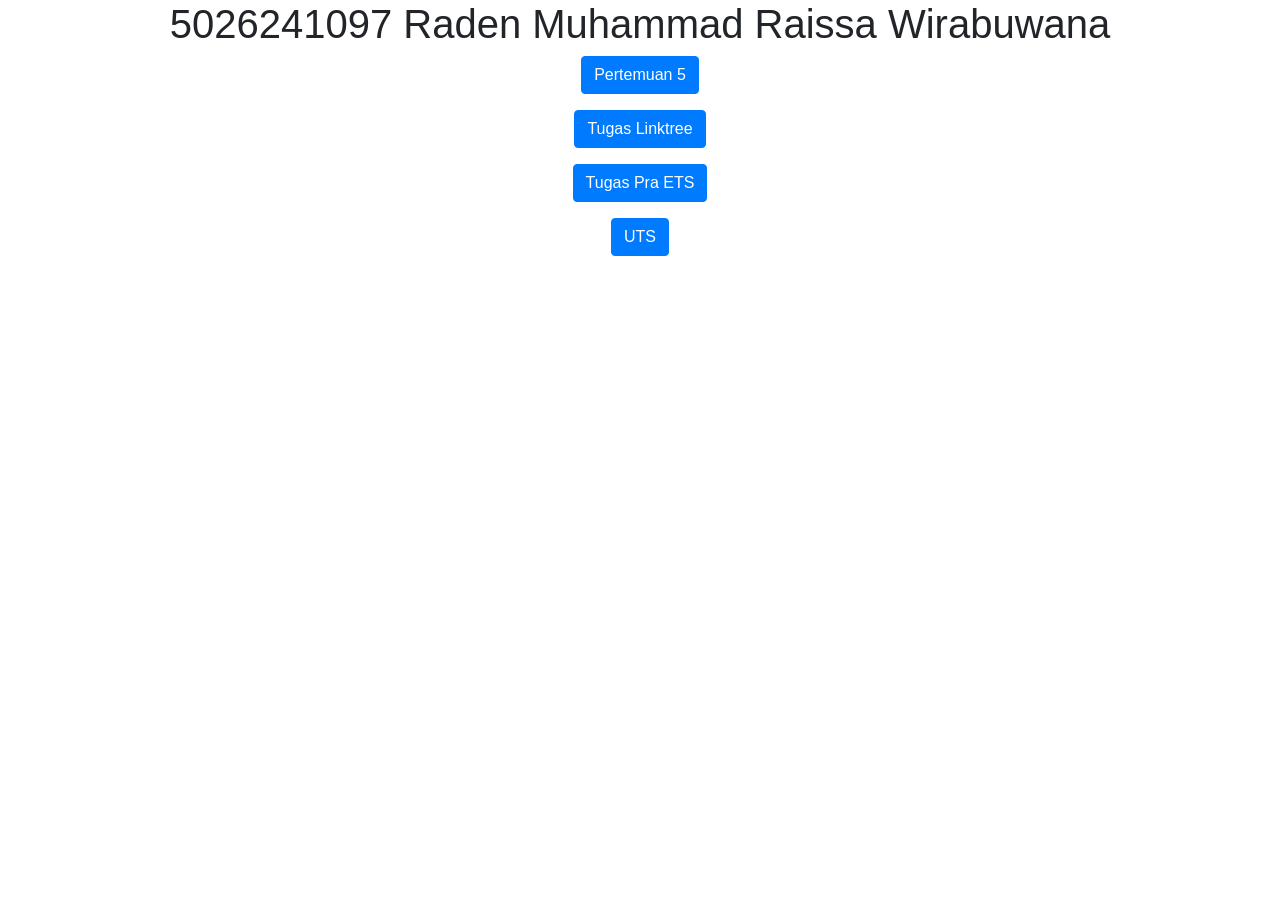
<file: index.html>
<!DOCTYPE html>
<html lang="en">
<head>
  <title>5026241097</title>
  <meta charset="utf-8">
  <meta name="viewport" content="width=device-width, initial-scale=1">
  <link rel="stylesheet" href="https://cdn.jsdelivr.net/npm/bootstrap@4.6.2/dist/css/bootstrap.min.css">
  <script src="https://cdn.jsdelivr.net/npm/jquery@3.7.1/dist/jquery.slim.min.js"></script>
  <script src="https://cdn.jsdelivr.net/npm/popper.js@1.16.1/dist/umd/popper.min.js"></script>
  <script src="https://cdn.jsdelivr.net/npm/bootstrap@4.6.2/dist/js/bootstrap.bundle.min.js"></script>
</head>

<body>

    <div class="container">
        <center>
            <h1>5026241097 Raden Muhammad Raissa Wirabuwana</h1>
            <p>
                <a href="pertemuan5.html" target="_blank" class="btn btn-primary">Pertemuan 5</a>
            </p>

            <p>
                <a href="linktree.html" target="_blank" class="btn btn-primary">Tugas Linktree</a>
            </p>

            <p>
                <a href="tugas_ets.html" target="_blank" class="btn btn-primary">Tugas Pra ETS</a>
            </p>

            <p>
                <a href="5026241097_radenmuhammadraissa.html" target="_blank" class="btn btn-primary">UTS</a>
            </p>
            
        </center>


    </div>

</body>

</html>
</file>
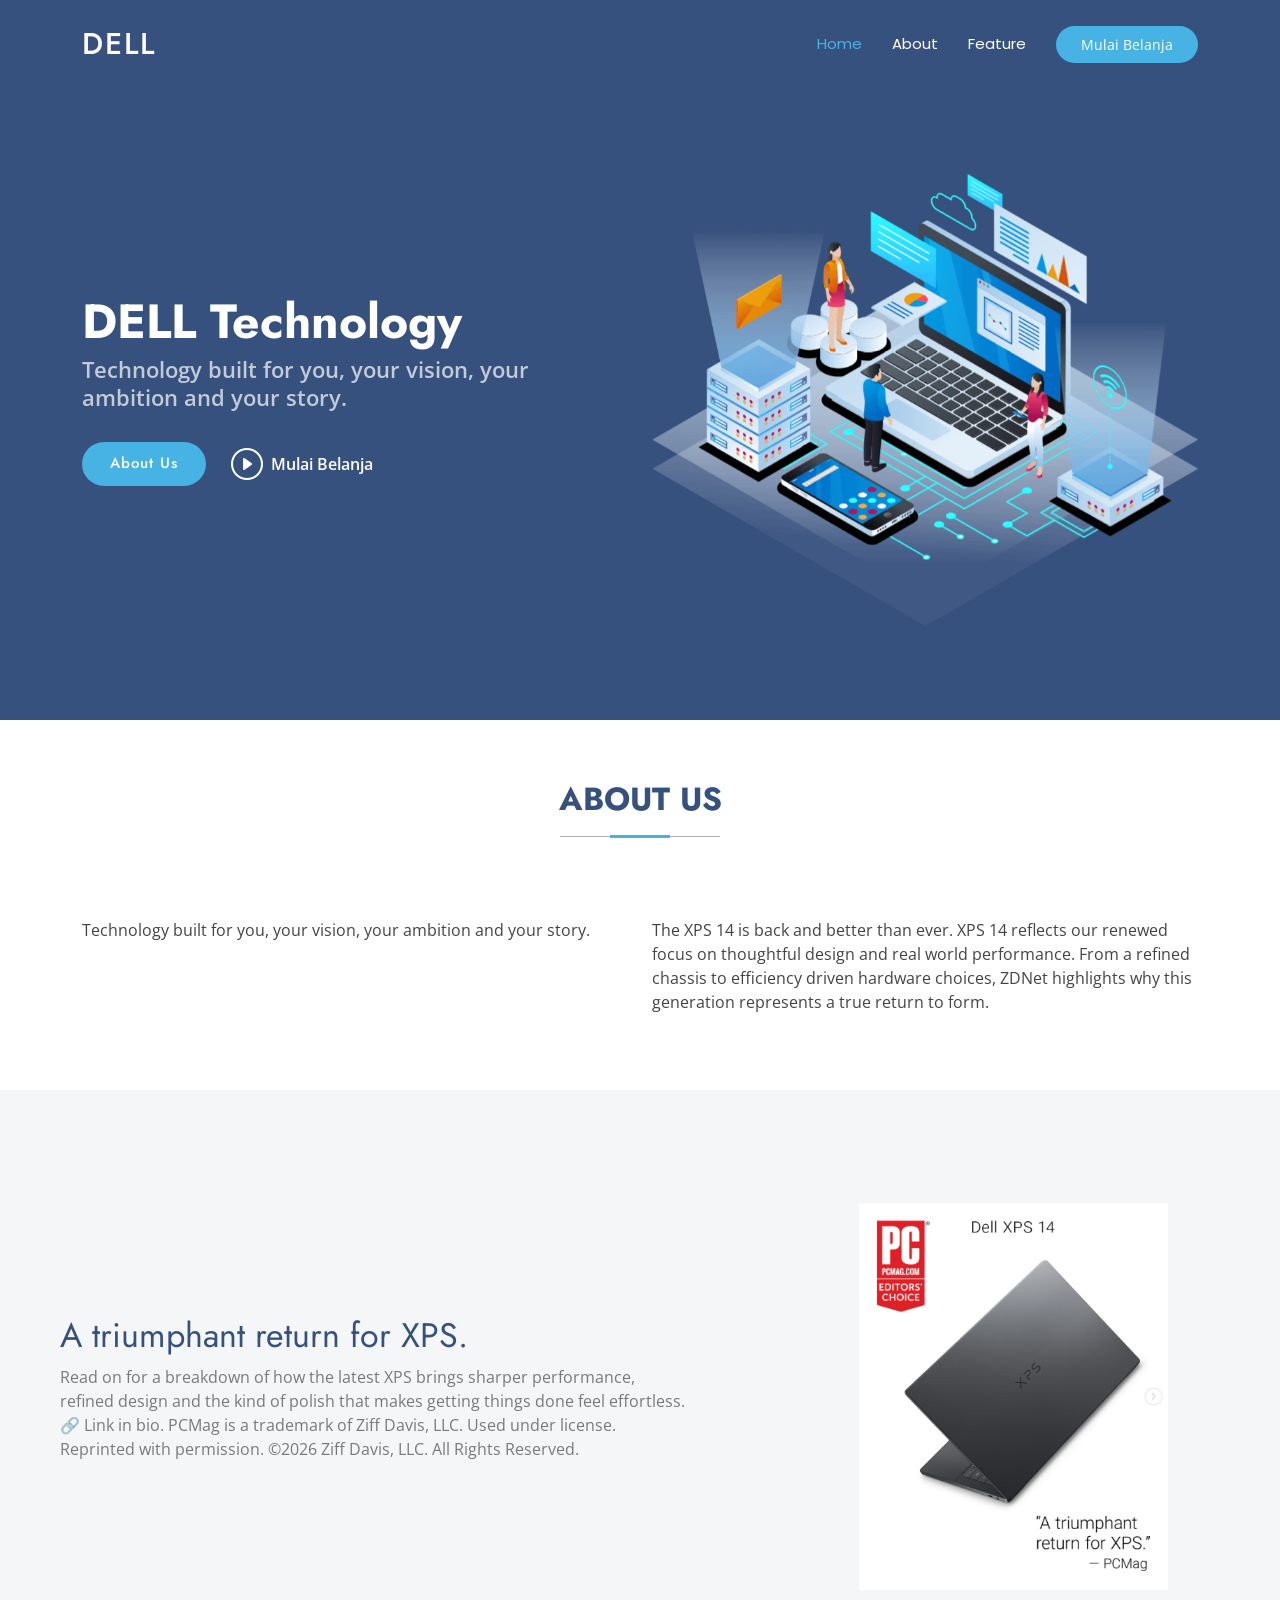
<file: pertemuan5.html>
<!DOCTYPE html>
<html lang="en">

<head>
  <meta charset="utf-8">
  <meta content="width=device-width, initial-scale=1.0" name="viewport">
  <title>Index - Arsha Bootstrap Template</title>
  <meta name="description" content="">
  <meta name="keywords" content="">

  <!-- Favicons -->
  <link href="assets/img/favicon.png" rel="icon">
  <link href="assets/img/apple-touch-icon.png" rel="apple-touch-icon">

  <!-- Fonts -->
  <link href="https://fonts.googleapis.com" rel="preconnect">
  <link href="https://fonts.gstatic.com" rel="preconnect" crossorigin>
  <link href="https://fonts.googleapis.com/css2?family=Open+Sans:ital,wght@0,300;0,400;0,500;0,600;0,700;0,800;1,300;1,400;1,500;1,600;1,700;1,800&family=Poppins:ital,wght@0,100;0,200;0,300;0,400;0,500;0,600;0,700;0,800;0,900;1,100;1,200;1,300;1,400;1,500;1,600;1,700;1,800;1,900&family=Jost:ital,wght@0,100;0,200;0,300;0,400;0,500;0,600;0,700;0,800;0,900;1,100;1,200;1,300;1,400;1,500;1,600;1,700;1,800;1,900&display=swap" rel="stylesheet">

  <!-- Vendor CSS Files -->
  <link href="assets/vendor/bootstrap/css/bootstrap.min.css" rel="stylesheet">
  <link href="assets/vendor/bootstrap-icons/bootstrap-icons.css" rel="stylesheet">
  <link href="assets/vendor/aos/aos.css" rel="stylesheet">
  <link href="assets/vendor/glightbox/css/glightbox.min.css" rel="stylesheet">
  <link href="assets/vendor/swiper/swiper-bundle.min.css" rel="stylesheet">

  <!-- Main CSS File -->
  <link href="assets/css/main.css" rel="stylesheet">

  <!-- =======================================================
  * Template Name: Arsha
  * Template URL: https://bootstrapmade.com/arsha-free-bootstrap-html-template-corporate/
  * Updated: Feb 22 2025 with Bootstrap v5.3.3
  * Author: BootstrapMade.com
  * License: https://bootstrapmade.com/license/
  ======================================================== -->
</head>

<body class="index-page">
    <header id="header" class="header d-flex align-items-center fixed-top">
    <div class="container-fluid container-xl position-relative d-flex align-items-center">

      <a href="index.html" class="logo d-flex align-items-center me-auto">
        <!-- Uncomment the line below if you also wish to use an image logo -->
        <!-- <img src="assets/img/logo.webp" alt=""> -->
        <h1 class="sitename">DELL</h1>
      </a>

      <nav id="navmenu" class="navmenu">
        <ul>
          <li><a href="#hero" class="active">Home</a></li>
          <li><a href="#about">About</a></li>
          <li><a href="#unggulan">Feature</a></li>

        </ul>
        <i class="mobile-nav-toggle d-xl-none bi bi-list"></i>
      </nav>

      <a class="btn-getstarted" href="#about">Mulai Belanja</a>

    </div>
  </header>

  <main class="main">
    <!-- Hero Section -->
    <section id="hero" class="hero section dark-background">

      <div class="container">
        <div class="row gy-4">
          <div class="col-lg-6 order-2 order-lg-1 d-flex flex-column justify-content-center" data-aos="zoom-out">
            <h1>DELL Technology</h1>
            <p>Technology built for you, your vision, your ambition and your story. </p>
            <div class="d-flex">
              <a href="#about" class="btn-get-started">About Us</a>
              <a href="https://visitstore.bio/dell?tab=ig" class="glightbox btn-watch-video d-flex align-items-center"><i class="bi bi-play-circle"></i><span>Mulai Belanja</span></a>
            </div>
          </div>
          <div class="col-lg-6 order-1 order-lg-2 hero-img" data-aos="zoom-out" data-aos-delay="200">
            <img src="assets/img/hero-img.png" class="img-fluid animated" alt="">
          </div>
        </div>
      </div>

    </section>
    <!-- /Hero Section -->

     <!-- About Section -->
    <section id="about" class="about section">

      <!-- Section Title -->
      <div class="container section-title" data-aos="fade-up">
        <h2>About Us</h2>
      </div><!-- End Section Title -->

      <div class="container">

        <div class="row gy-4">

          <div class="col-lg-6 content" data-aos="fade-up" data-aos-delay="100">
            <p>
              Technology built for you, your vision, your ambition and your story. 
            </p>
          </div>

          <div class="col-lg-6" data-aos="fade-up" data-aos-delay="200">
            <p>The XPS 14 is back and better than ever. XPS 14 reflects our renewed focus on thoughtful design and real world performance. From a refined chassis to efficiency driven hardware choices, ZDNet highlights why this generation represents a true return to form.</p>
          </div>

        </div>

      </div>

    </section><!-- /About Section -->

     <!-- Unggulan Section -->
    <section id="unggulan" class="section why-us light-background" data-builder="section">

      <div class="container-fluid">

        <div class="row gy-4">

          <div class="col-lg-7 d-flex flex-column justify-content-center order-2 order-lg-1">

            <div class="content px-xl-5" data-aos="fade-up" data-aos-delay="100">
              <h3><span>A triumphant return for XPS.</span></h3>
              <p>
                Read on for a breakdown of how the latest XPS brings sharper performance, refined design and the kind of polish that makes getting things done feel effortless. 🔗 Link in bio.

                PCMag is a trademark of Ziff Davis, LLC. Used under license. Reprinted with permission. ©️2026 Ziff Davis, LLC. All Rights Reserved.
              </p>
            </div>

          </div>

          <div class="col-lg-5 order-1 order-lg-2 why-us-img">
            <img src="assets/img/dell.png" class="img-fluid" alt="" data-aos="zoom-in" data-aos-delay="100">
          </div>
        </div>

      </div>

    </section><!-- /Unggulan Section -->

  </main>

   <a href="#" id="scroll-top" class="scroll-top d-flex align-items-center justify-content-center"><i class="bi bi-arrow-up-short"></i></a>

  <!-- Preloader -->
  <div id="preloader"></div>

  <!-- Vendor JS Files -->
  <script src="assets/vendor/bootstrap/js/bootstrap.bundle.min.js"></script>
  <script src="assets/vendor/php-email-form/validate.js"></script>
  <script src="assets/vendor/aos/aos.js"></script>
  <script src="assets/vendor/glightbox/js/glightbox.min.js"></script>
  <script src="assets/vendor/swiper/swiper-bundle.min.js"></script>
  <script src="assets/vendor/waypoints/noframework.waypoints.js"></script>
  <script src="assets/vendor/imagesloaded/imagesloaded.pkgd.min.js"></script>
  <script src="assets/vendor/isotope-layout/isotope.pkgd.min.js"></script>

  <!-- Main JS File -->
  <script src="assets/js/main.js"></script>

</body>

</html>
</file>
<file: assets/css/main.css>
/**
* Template Name: Arsha
* Template URL: https://bootstrapmade.com/arsha-free-bootstrap-html-template-corporate/
* Updated: Feb 22 2025 with Bootstrap v5.3.3
* Author: BootstrapMade.com
* License: https://bootstrapmade.com/license/
*/

/*--------------------------------------------------------------
# Font & Color Variables
# Help: https://bootstrapmade.com/color-system/
--------------------------------------------------------------*/
/* Fonts */
:root {
  --default-font: "Open Sans",  system-ui, -apple-system, "Segoe UI", Roboto, "Helvetica Neue", Arial, "Noto Sans", "Liberation Sans", sans-serif, "Apple Color Emoji", "Segoe UI Emoji", "Segoe UI Symbol", "Noto Color Emoji";
  --heading-font: "Jost",  sans-serif;
  --nav-font: "Poppins",  sans-serif;
}

/* Global Colors - The following color variables are used throughout the website. Updating them here will change the color scheme of the entire website */
:root { 
  --background-color: #ffffff; /* Background color for the entire website, including individual sections */
  --default-color: #444444; /* Default color used for the majority of the text content across the entire website */
  --heading-color: #37517e; /* Color for headings, subheadings and title throughout the website */
  --accent-color: #47b2e4; /* Accent color that represents your brand on the website. It's used for buttons, links, and other elements that need to stand out */
  --surface-color: #ffffff; /* The surface color is used as a background of boxed elements within sections, such as cards, icon boxes, or other elements that require a visual separation from the global background. */
  --contrast-color: #ffffff; /* Contrast color for text, ensuring readability against backgrounds of accent, heading, or default colors. */
}

/* Nav Menu Colors - The following color variables are used specifically for the navigation menu. They are separate from the global colors to allow for more customization options */
:root {
  --nav-color: #ffffff;  /* The default color of the main navmenu links */
  --nav-hover-color: #47b2e4; /* Applied to main navmenu links when they are hovered over or active */
  --nav-mobile-background-color: #ffffff; /* Used as the background color for mobile navigation menu */
  --nav-dropdown-background-color: #ffffff; /* Used as the background color for dropdown items that appear when hovering over primary navigation items */
  --nav-dropdown-color: #444444; /* Used for navigation links of the dropdown items in the navigation menu. */
  --nav-dropdown-hover-color: #47b2e4; /* Similar to --nav-hover-color, this color is applied to dropdown navigation links when they are hovered over. */
}

/* Color Presets - These classes override global colors when applied to any section or element, providing reuse of the sam color scheme. */

.light-background {
  --background-color: #f5f6f8;
  --surface-color: #ffffff;
}

.dark-background {
  --background-color: #37517e;
  --default-color: #ffffff;
  --heading-color: #ffffff;
  --surface-color: #4668a2;
  --contrast-color: #ffffff;
}

/* Smooth scroll */
:root {
  scroll-behavior: smooth;
}

/*--------------------------------------------------------------
# General Styling & Shared Classes
--------------------------------------------------------------*/
body {
  color: var(--default-color);
  background-color: var(--background-color);
  font-family: var(--default-font);
}

a {
  color: var(--accent-color);
  text-decoration: none;
  transition: 0.3s;
}

a:hover {
  color: color-mix(in srgb, var(--accent-color), transparent 25%);
  text-decoration: none;
}

h1,
h2,
h3,
h4,
h5,
h6 {
  color: var(--heading-color);
  font-family: var(--heading-font);
}

/* PHP Email Form Messages
------------------------------*/
.php-email-form .error-message {
  display: none;
  background: #df1529;
  color: #ffffff;
  text-align: left;
  padding: 15px;
  margin-bottom: 24px;
  font-weight: 600;
}

.php-email-form .sent-message {
  display: none;
  color: #ffffff;
  background: #059652;
  text-align: center;
  padding: 15px;
  margin-bottom: 24px;
  font-weight: 600;
}

.php-email-form .loading {
  display: none;
  background: var(--surface-color);
  text-align: center;
  padding: 15px;
  margin-bottom: 24px;
}

.php-email-form .loading:before {
  content: "";
  display: inline-block;
  border-radius: 50%;
  width: 24px;
  height: 24px;
  margin: 0 10px -6px 0;
  border: 3px solid var(--accent-color);
  border-top-color: var(--surface-color);
  animation: php-email-form-loading 1s linear infinite;
}

@keyframes php-email-form-loading {
  0% {
    transform: rotate(0deg);
  }

  100% {
    transform: rotate(360deg);
  }
}

/*--------------------------------------------------------------
# Global Header
--------------------------------------------------------------*/
.header {
  --background-color: #3d4d6a;
  --heading-color: #ffffff;
  color: var(--default-color);
  background-color: var(--background-color);
  padding: 15px 0;
  transition: all 0.5s;
  z-index: 997;
}

.header .logo {
  line-height: 1;
}

.header .logo img {
  max-height: 36px;
  margin-right: 8px;
}

.header .logo h1 {
  font-size: 30px;
  margin: 0;
  font-weight: 500;
  color: var(--heading-color);
  letter-spacing: 2px;
  text-transform: uppercase;
}

.header .btn-getstarted,
.header .btn-getstarted:focus {
  color: var(--contrast-color);
  background: var(--accent-color);
  font-size: 14px;
  padding: 8px 25px;
  margin: 0 0 0 30px;
  border-radius: 50px;
  transition: 0.3s;
}

.header .btn-getstarted:hover,
.header .btn-getstarted:focus:hover {
  color: var(--contrast-color);
  background: color-mix(in srgb, var(--accent-color), transparent 15%);
}

@media (max-width: 1200px) {
  .header .logo {
    order: 1;
  }

  .header .btn-getstarted {
    order: 2;
    margin: 0 15px 0 0;
    padding: 6px 15px;
  }

  .header .navmenu {
    order: 3;
  }
}

/* Index Page Header
------------------------------*/
.index-page .header {
  --background-color: rgba(255, 255, 255, 0);
  --heading-color: #ffffff;
  --nav-color: #ffffff;
}

/* Index Page Header on Scroll
------------------------------*/
.index-page.scrolled .header {
  --background-color: rgba(40, 58, 90, 0.9);
}

/*--------------------------------------------------------------
# Navigation Menu
--------------------------------------------------------------*/
/* Desktop Navigation */
@media (min-width: 1200px) {
  .navmenu {
    padding: 0;
  }

  .navmenu ul {
    margin: 0;
    padding: 0;
    display: flex;
    list-style: none;
    align-items: center;
  }

  .navmenu li {
    position: relative;
  }

  .navmenu a,
  .navmenu a:focus {
    color: var(--nav-color);
    padding: 18px 15px;
    font-size: 15px;
    font-family: var(--nav-font);
    font-weight: 400;
    display: flex;
    align-items: center;
    justify-content: space-between;
    white-space: nowrap;
    transition: 0.3s;
  }

  .navmenu a i,
  .navmenu a:focus i {
    font-size: 12px;
    line-height: 0;
    margin-left: 5px;
    transition: 0.3s;
  }

  .navmenu li:last-child a {
    padding-right: 0;
  }

  .navmenu li:hover>a,
  .navmenu .active,
  .navmenu .active:focus {
    color: var(--nav-hover-color);
  }

  .navmenu .dropdown ul {
    margin: 0;
    padding: 10px 0;
    background: var(--nav-dropdown-background-color);
    display: block;
    position: absolute;
    visibility: hidden;
    left: 14px;
    top: 130%;
    opacity: 0;
    transition: 0.3s;
    border-radius: 4px;
    z-index: 99;
    box-shadow: 0px 0px 30px rgba(0, 0, 0, 0.1);
  }

  .navmenu .dropdown ul li {
    min-width: 200px;
  }

  .navmenu .dropdown ul a {
    padding: 10px 20px;
    font-size: 15px;
    text-transform: none;
    color: var(--nav-dropdown-color);
  }

  .navmenu .dropdown ul a i {
    font-size: 12px;
  }

  .navmenu .dropdown ul a:hover,
  .navmenu .dropdown ul .active:hover,
  .navmenu .dropdown ul li:hover>a {
    color: var(--nav-dropdown-hover-color);
  }

  .navmenu .dropdown:hover>ul {
    opacity: 1;
    top: 100%;
    visibility: visible;
  }

  .navmenu .dropdown .dropdown ul {
    top: 0;
    left: -90%;
    visibility: hidden;
  }

  .navmenu .dropdown .dropdown:hover>ul {
    opacity: 1;
    top: 0;
    left: -100%;
    visibility: visible;
  }

  .navmenu .megamenu {
    position: static;
  }

  .navmenu .megamenu ul {
    margin: 0;
    padding: 10px;
    background: var(--nav-dropdown-background-color);
    box-shadow: 0px 0px 20px rgba(0, 0, 0, 0.1);
    position: absolute;
    top: 130%;
    left: 0;
    right: 0;
    visibility: hidden;
    opacity: 0;
    display: flex;
    transition: 0.3s;
    border-radius: 4px;
    z-index: 99;
  }

  .navmenu .megamenu ul li {
    flex: 1;
  }

  .navmenu .megamenu ul li a,
  .navmenu .megamenu ul li:hover>a {
    padding: 10px 20px;
    font-size: 15px;
    color: var(--nav-dropdown-color);
  }

  .navmenu .megamenu ul li a:hover,
  .navmenu .megamenu ul li .active,
  .navmenu .megamenu ul li .active:hover {
    color: var(--nav-dropdown-hover-color);
  }

  .navmenu .megamenu:hover>ul {
    opacity: 1;
    top: 100%;
    visibility: visible;
  }

  .navmenu .dd-box-shadow {
    box-shadow: 0px 0px 30px rgba(0, 0, 0, 0.1);
  }
}

/* Mobile Navigation */
@media (max-width: 1199px) {
  .mobile-nav-toggle {
    color: var(--nav-color);
    font-size: 28px;
    line-height: 0;
    margin-right: 10px;
    cursor: pointer;
    transition: color 0.3s;
  }

  .navmenu {
    padding: 0;
    z-index: 9997;
  }

  .navmenu ul {
    display: none;
    list-style: none;
    position: absolute;
    inset: 60px 20px 20px 20px;
    padding: 10px 0;
    margin: 0;
    border-radius: 6px;
    background-color: var(--nav-mobile-background-color);
    overflow-y: auto;
    transition: 0.3s;
    z-index: 9998;
    box-shadow: 0px 0px 30px rgba(0, 0, 0, 0.1);
  }

  .navmenu a,
  .navmenu a:focus {
    color: var(--nav-dropdown-color);
    padding: 10px 20px;
    font-family: var(--nav-font);
    font-size: 17px;
    font-weight: 500;
    display: flex;
    align-items: center;
    justify-content: space-between;
    white-space: nowrap;
    transition: 0.3s;
  }

  .navmenu a i,
  .navmenu a:focus i {
    font-size: 12px;
    line-height: 0;
    margin-left: 5px;
    width: 30px;
    height: 30px;
    display: flex;
    align-items: center;
    justify-content: center;
    border-radius: 50%;
    transition: 0.3s;
    background-color: color-mix(in srgb, var(--accent-color), transparent 90%);
  }

  .navmenu a i:hover,
  .navmenu a:focus i:hover {
    background-color: var(--accent-color);
    color: var(--contrast-color);
  }

  .navmenu a:hover,
  .navmenu .active,
  .navmenu .active:focus {
    color: var(--nav-dropdown-hover-color);
  }

  .navmenu .active i,
  .navmenu .active:focus i {
    background-color: var(--accent-color);
    color: var(--contrast-color);
    transform: rotate(180deg);
  }

  .navmenu .dropdown ul {
    position: static;
    display: none;
    z-index: 99;
    padding: 10px 0;
    margin: 10px 20px;
    background-color: var(--nav-dropdown-background-color);
    border: 1px solid color-mix(in srgb, var(--default-color), transparent 90%);
    box-shadow: none;
    transition: all 0.5s ease-in-out;
  }

  .navmenu .dropdown ul ul {
    background-color: rgba(33, 37, 41, 0.1);
  }

  .navmenu .dropdown>.dropdown-active {
    display: block;
    background-color: rgba(33, 37, 41, 0.03);
  }

  .mobile-nav-active {
    overflow: hidden;
  }

  .mobile-nav-active .mobile-nav-toggle {
    color: #fff;
    position: absolute;
    font-size: 32px;
    top: 15px;
    right: 15px;
    margin-right: 0;
    z-index: 9999;
  }

  .mobile-nav-active .navmenu {
    position: fixed;
    overflow: hidden;
    inset: 0;
    background: rgba(33, 37, 41, 0.8);
    transition: 0.3s;
  }

  .mobile-nav-active .navmenu>ul {
    display: block;
  }
}

/*--------------------------------------------------------------
# Global Footer
--------------------------------------------------------------*/
.footer {
  color: var(--default-color);
  background-color: var(--background-color);
  font-size: 14px;
  padding-bottom: 50px;
  position: relative;
}

.footer .footer-newsletter {
  background-color: color-mix(in srgb, var(--heading-color), transparent 95%);
  padding: 50px 0;
}

.footer .footer-newsletter h4 {
  font-size: 24px;
}

.footer .footer-newsletter .newsletter-form {
  margin-top: 30px;
  margin-bottom: 15px;
  padding: 6px 8px;
  position: relative;
  background-color: color-mix(in srgb, var(--background-color), transparent 50%);
  border: 1px solid color-mix(in srgb, var(--default-color), transparent 90%);
  box-shadow: 0px 2px 25px rgba(0, 0, 0, 0.1);
  display: flex;
  transition: 0.3s;
  border-radius: 50px;
}

.footer .footer-newsletter .newsletter-form:focus-within {
  border-color: var(--accent-color);
}

.footer .footer-newsletter .newsletter-form input[type=email] {
  border: 0;
  padding: 4px;
  width: 100%;
  background-color: color-mix(in srgb, var(--background-color), transparent 50%);
  color: var(--default-color);
}

.footer .footer-newsletter .newsletter-form input[type=email]:focus-visible {
  outline: none;
}

.footer .footer-newsletter .newsletter-form input[type=submit] {
  border: 0;
  font-size: 16px;
  padding: 0 20px;
  margin: -7px -8px -7px 0;
  background: var(--accent-color);
  color: var(--contrast-color);
  transition: 0.3s;
  border-radius: 50px;
}

.footer .footer-newsletter .newsletter-form input[type=submit]:hover {
  background: color-mix(in srgb, var(--accent-color), transparent 20%);
}

.footer .footer-top {
  padding-top: 50px;
}

.footer .social-links a {
  display: flex;
  align-items: center;
  justify-content: center;
  width: 40px;
  height: 40px;
  border-radius: 50%;
  border: 1px solid color-mix(in srgb, var(--default-color), transparent 50%);
  font-size: 16px;
  color: color-mix(in srgb, var(--default-color), transparent 20%);
  margin-right: 10px;
  transition: 0.3s;
}

.footer .social-links a:hover {
  color: var(--accent-color);
  border-color: var(--accent-color);
}

.footer h4 {
  font-size: 16px;
  font-weight: bold;
  position: relative;
  padding-bottom: 12px;
}

.footer .footer-links {
  margin-bottom: 30px;
}

.footer .footer-links ul {
  list-style: none;
  padding: 0;
  margin: 0;
}

.footer .footer-links ul i {
  margin-right: 3px;
  font-size: 12px;
  line-height: 0;
  color: var(--accent-color);
}

.footer .footer-links ul li {
  padding: 10px 0;
  display: flex;
  align-items: center;
}

.footer .footer-links ul li:first-child {
  padding-top: 0;
}

.footer .footer-links ul a {
  display: inline-block;
  color: color-mix(in srgb, var(--default-color), transparent 20%);
  line-height: 1;
}

.footer .footer-links ul a:hover {
  color: var(--accent-color);
}

.footer .footer-about a {
  color: var(--heading-color);
  font-size: 28px;
  font-weight: 600;
  text-transform: uppercase;
  font-family: var(--heading-font);
}

.footer .footer-contact p {
  margin-bottom: 5px;
}

.footer .copyright {
  padding-top: 25px;
  padding-bottom: 25px;
  border-top: 1px solid color-mix(in srgb, var(--default-color), transparent 90%);
}

.footer .copyright p {
  margin-bottom: 0;
}

.footer .credits {
  margin-top: 6px;
  font-size: 13px;
}

/*--------------------------------------------------------------
# Preloader
--------------------------------------------------------------*/
#preloader {
  position: fixed;
  inset: 0;
  z-index: 999999;
  overflow: hidden;
  background: var(--background-color);
  transition: all 0.6s ease-out;
}

#preloader:before {
  content: "";
  position: fixed;
  top: calc(50% - 30px);
  left: calc(50% - 30px);
  border: 6px solid #ffffff;
  border-color: var(--accent-color) transparent var(--accent-color) transparent;
  border-radius: 50%;
  width: 60px;
  height: 60px;
  animation: animate-preloader 1.5s linear infinite;
}

@keyframes animate-preloader {
  0% {
    transform: rotate(0deg);
  }

  100% {
    transform: rotate(360deg);
  }
}

/*--------------------------------------------------------------
# Scroll Top Button
--------------------------------------------------------------*/
.scroll-top {
  position: fixed;
  visibility: hidden;
  opacity: 0;
  right: 15px;
  bottom: -15px;
  z-index: 99999;
  background-color: var(--accent-color);
  width: 44px;
  height: 44px;
  border-radius: 50px;
  transition: all 0.4s;
}

.scroll-top i {
  font-size: 24px;
  color: var(--contrast-color);
  line-height: 0;
}

.scroll-top:hover {
  background-color: color-mix(in srgb, var(--accent-color), transparent 20%);
  color: var(--contrast-color);
}

.scroll-top.active {
  visibility: visible;
  opacity: 1;
  bottom: 15px;
}

/*--------------------------------------------------------------
# Disable aos animation delay on mobile devices
--------------------------------------------------------------*/
@media screen and (max-width: 768px) {
  [data-aos-delay] {
    transition-delay: 0 !important;
  }
}

/*--------------------------------------------------------------
# Global Page Titles & Breadcrumbs
--------------------------------------------------------------*/
.page-title {
  --background-color: color-mix(in srgb, var(--default-color), transparent 96%);
  color: var(--default-color);
  background-color: var(--background-color);
  padding: 20px 0;
  position: relative;
}

.page-title h1 {
  font-size: 28px;
  font-weight: 700;
  margin: 0;
}

.page-title .breadcrumbs ol {
  display: flex;
  flex-wrap: wrap;
  list-style: none;
  padding: 0 0 10px 0;
  margin: 0;
  font-size: 14px;
}

.page-title .breadcrumbs ol li+li {
  padding-left: 10px;
}

.page-title .breadcrumbs ol li+li::before {
  content: "/";
  display: inline-block;
  padding-right: 10px;
  color: color-mix(in srgb, var(--default-color), transparent 70%);
}

/*--------------------------------------------------------------
# Global Sections
--------------------------------------------------------------*/
section,
.section {
  color: var(--default-color);
  background-color: var(--background-color);
  padding: 60px 0;
  scroll-margin-top: 88px;
  overflow: clip;
}

@media (max-width: 1199px) {

  section,
  .section {
    scroll-margin-top: 66px;
  }
}

/*--------------------------------------------------------------
# Global Section Titles
--------------------------------------------------------------*/
.section-title {
  text-align: center;
  padding-bottom: 60px;
  position: relative;
}

.section-title h2 {
  font-size: 32px;
  font-weight: 700;
  margin-bottom: 20px;
  padding-bottom: 20px;
  text-transform: uppercase;
  position: relative;
}

.section-title h2:before {
  content: "";
  position: absolute;
  display: block;
  width: 160px;
  height: 1px;
  background: color-mix(in srgb, var(--default-color), transparent 60%);
  left: 0;
  right: 0;
  bottom: 1px;
  margin: auto;
}

.section-title h2::after {
  content: "";
  position: absolute;
  display: block;
  width: 60px;
  height: 3px;
  background: var(--accent-color);
  left: 0;
  right: 0;
  bottom: 0;
  margin: auto;
}

.section-title p {
  margin-bottom: 0;
}

/*--------------------------------------------------------------
# Hero Section
--------------------------------------------------------------*/
.hero {
  width: 100%;
  min-height: 80vh;
  position: relative;
  padding: 120px 0 60px 0;
  display: flex;
  align-items: center;
}

.hero h1 {
  margin: 0;
  font-size: 48px;
  font-weight: 700;
  line-height: 56px;
}

.hero p {
  color: color-mix(in srgb, var(--default-color), transparent 30%);
  margin: 5px 0 30px 0;
  font-size: 22px;
  line-height: 1.3;
  font-weight: 600;
}

.hero .btn-get-started {
  color: var(--contrast-color);
  background: var(--accent-color);
  font-family: var(--heading-font);
  font-weight: 500;
  font-size: 15px;
  letter-spacing: 1px;
  display: inline-block;
  padding: 10px 28px 12px 28px;
  border-radius: 50px;
  transition: 0.5s;
}

.hero .btn-get-started:hover {
  color: var(--contrast-color);
  background: color-mix(in srgb, var(--accent-color), transparent 15%);
}

.hero .btn-watch-video {
  font-size: 16px;
  transition: 0.5s;
  margin-left: 25px;
  color: var(--default-color);
  font-weight: 600;
}

.hero .btn-watch-video i {
  color: var(--contrast-color);
  font-size: 32px;
  transition: 0.3s;
  line-height: 0;
  margin-right: 8px;
}

.hero .btn-watch-video:hover {
  color: var(--accent-color);
}

.hero .btn-watch-video:hover i {
  color: color-mix(in srgb, var(--accent-color), transparent 15%);
}

.hero .animated {
  animation: up-down 2s ease-in-out infinite alternate-reverse both;
}

@media (max-width: 640px) {
  .hero h1 {
    font-size: 28px;
    line-height: 36px;
  }

  .hero p {
    font-size: 18px;
    line-height: 24px;
    margin-bottom: 30px;
  }

  .hero .btn-get-started,
  .hero .btn-watch-video {
    font-size: 13px;
  }
}

@keyframes up-down {
  0% {
    transform: translateY(10px);
  }

  100% {
    transform: translateY(-10px);
  }
}

/*--------------------------------------------------------------
# Clients Section
--------------------------------------------------------------*/
.clients {
  padding: 12px 0;
}

.clients .swiper {
  padding: 10px 0;
}

.clients .swiper-wrapper {
  height: auto;
}

.clients .swiper-slide img {
  transition: 0.3s;
  padding: 0 10px;
}

.clients .swiper-slide img:hover {
  transform: scale(1.1);
}

/*--------------------------------------------------------------
# About Section
--------------------------------------------------------------*/
.about ul {
  list-style: none;
  padding: 0;
}

.about ul li {
  padding-bottom: 5px;
  display: flex;
  align-items: center;
}

.about ul i {
  font-size: 20px;
  padding-right: 4px;
  color: var(--accent-color);
}

.about .read-more {
  color: var(--accent-color);
  font-family: var(--heading-font);
  font-weight: 500;
  font-size: 16px;
  letter-spacing: 1px;
  padding: 8px 28px;
  border-radius: 5px;
  transition: 0.3s;
  display: inline-flex;
  align-items: center;
  justify-content: center;
  border: 2px solid var(--accent-color);
}

.about .read-more i {
  font-size: 18px;
  margin-left: 5px;
  line-height: 0;
  transition: 0.3s;
}

.about .read-more:hover {
  background: var(--accent-color);
  color: var(--contrast-color);
}

.about .read-more:hover i {
  transform: translate(5px, 0);
}

/*--------------------------------------------------------------
# Why Us Section
--------------------------------------------------------------*/
.why-us {
  padding: 30px 0;
}

.why-us .content h3 {
  font-weight: 400;
  font-size: 34px;
}

.why-us .content p {
  color: color-mix(in srgb, var(--default-color), transparent 30%);
}

.why-us .faq-container .faq-item {
  background-color: var(--surface-color);
  position: relative;
  padding: 20px;
  margin-bottom: 20px;
  box-shadow: 0px 5px 25px 0px rgba(0, 0, 0, 0.1);
  overflow: hidden;
}

.why-us .faq-container .faq-item:last-child {
  margin-bottom: 0;
}

.why-us .faq-container .faq-item h3 {
  font-weight: 500;
  font-size: 17px;
  line-height: 24px;
  margin: 0 30px 0 0;
  transition: 0.3s;
  cursor: pointer;
}

.why-us .faq-container .faq-item h3 span {
  color: var(--accent-color);
  padding-right: 5px;
  font-weight: 600;
}

.why-us .faq-container .faq-item h3:hover {
  color: var(--accent-color);
}

.why-us .faq-container .faq-item .faq-content {
  display: grid;
  grid-template-rows: 0fr;
  transition: 0.3s ease-in-out;
  visibility: hidden;
  opacity: 0;
}

.why-us .faq-container .faq-item .faq-content p {
  margin-bottom: 0;
  overflow: hidden;
}

.why-us .faq-container .faq-item .faq-icon {
  position: absolute;
  top: 22px;
  left: 20px;
  font-size: 22px;
  line-height: 0;
  transition: 0.3s;
  color: var(--accent-color);
}

.why-us .faq-container .faq-item .faq-toggle {
  position: absolute;
  top: 20px;
  right: 20px;
  font-size: 16px;
  line-height: 0;
  transition: 0.3s;
  cursor: pointer;
}

.why-us .faq-container .faq-item .faq-toggle:hover {
  color: var(--accent-color);
}

.why-us .faq-container .faq-active h3 {
  color: var(--accent-color);
}

.why-us .faq-container .faq-active .faq-content {
  grid-template-rows: 1fr;
  visibility: visible;
  opacity: 1;
  padding-top: 10px;
}

.why-us .faq-container .faq-active .faq-toggle {
  transform: rotate(90deg);
  color: var(--accent-color);
}

.why-us .why-us-img {
  display: flex;
  align-items: center;
  justify-content: center;
}

.why-us .why-us-img img {
  max-height: 70%;
}

/*--------------------------------------------------------------
# Skills Section
--------------------------------------------------------------*/
.skills .content h3 {
  font-size: 2rem;
  font-weight: 700;
}

.skills .content p {
  color: color-mix(in srgb, var(--default-color), transparent 30%);
}

.skills .content p:last-child {
  margin-bottom: 0;
}

.skills .content ul {
  list-style: none;
  padding: 0;
}

.skills .content ul li {
  padding-bottom: 10px;
}

.skills .progress {
  height: 60px;
  display: block;
  background: none;
  border-radius: 0;
}

.skills .progress .skill {
  color: var(--default-color);
  padding: 0;
  margin: 0 0 6px 0;
  text-transform: uppercase;
  display: block;
  font-weight: 600;
  font-family: var(--heading-font);
}

.skills .progress .skill .val {
  float: right;
  font-style: normal;
}

.skills .progress-bar-wrap {
  background: color-mix(in srgb, var(--heading-color), transparent 90%);
  height: 10px;
}

.skills .progress-bar {
  width: 1px;
  height: 10px;
  transition: 0.9s;
  background-color: var(--heading-color);
}

/*--------------------------------------------------------------
# Services Section
--------------------------------------------------------------*/
.services .service-item {
  background-color: var(--surface-color);
  box-shadow: 0px 5px 90px 0px rgba(0, 0, 0, 0.1);
  padding: 50px 30px;
  transition: all ease-in-out 0.4s;
  height: 100%;
}

.services .service-item .icon {
  margin-bottom: 10px;
}

.services .service-item .icon i {
  color: var(--accent-color);
  font-size: 36px;
  transition: 0.3s;
}

.services .service-item h4 {
  font-weight: 700;
  margin-bottom: 15px;
  font-size: 20px;
}

.services .service-item h4 a {
  color: var(--heading-color);
  transition: ease-in-out 0.3s;
}

.services .service-item p {
  line-height: 24px;
  font-size: 14px;
  margin-bottom: 0;
}

.services .service-item:hover {
  transform: translateY(-10px);
}

.services .service-item:hover h4 a {
  color: var(--accent-color);
}

/*--------------------------------------------------------------
# Work Process Section
--------------------------------------------------------------*/
.work-process .steps-item {
  background: var(--surface-color);
  border-radius: 20px;
  height: 100%;
  transition: all 0.3s ease-in-out;
  box-shadow: 0 5px 20px color-mix(in srgb, var(--default-color), transparent 92%);
}

.work-process .steps-item .steps-image {
  border-radius: 20px 20px 0 0;
  overflow: hidden;
}

.work-process .steps-item:hover {
  transform: translateY(-10px);
  box-shadow: 0 15px 30px color-mix(in srgb, var(--accent-color), transparent 85%);
}

.work-process .steps-item:hover .steps-number {
  background: var(--accent-color);
  color: var(--contrast-color);
}

.work-process .steps-item:hover .steps-image img {
  transform: scale(1.1);
}

.work-process .steps-image {
  position: relative;
  height: 280px;
}

.work-process .steps-image img {
  width: 100%;
  height: 100%;
  object-fit: cover;
  transition: transform 0.6s ease;
}

.work-process .steps-content {
  position: relative;
  padding: 40px 30px 30px;
}

.work-process .steps-content .steps-number {
  position: absolute;
  left: 30px;
  top: -30px;
  width: 60px;
  height: 60px;
  background: var(--accent-color);
  color: var(--contrast-color);
  border-radius: 50%;
  font-family: var(--heading-font);
  font-size: 24px;
  font-weight: 700;
  display: flex;
  align-items: center;
  justify-content: center;
  transition: all 0.3s ease-in-out;
}

.work-process .steps-content h3 {
  font-size: 24px;
  font-weight: 700;
  margin-bottom: 15px;
}

.work-process .steps-content p {
  font-size: 15px;
  color: color-mix(in srgb, var(--default-color), transparent 20%);
  margin-bottom: 25px;
}

.work-process .steps-features .feature-item {
  display: flex;
  align-items: center;
  margin-bottom: 12px;
}

.work-process .steps-features .feature-item:last-child {
  margin-bottom: 0;
}

.work-process .steps-features .feature-item i {
  color: var(--accent-color);
  font-size: 18px;
  margin-right: 10px;
}

.work-process .steps-features .feature-item span {
  font-size: 14px;
  color: color-mix(in srgb, var(--default-color), transparent 15%);
}

@media (max-width: 1199px) {
  .work-process .steps-image {
    height: 240px;
  }

  .work-process .steps-content {
    padding: 35px 25px 25px;
  }

  .work-process .steps-content h3 {
    font-size: 22px;
  }
}

@media (max-width: 991px) {
  .work-process .steps-item {
    margin-bottom: 30px;
  }

  .work-process .steps-image {
    height: 220px;
  }

  .work-process .steps-content {
    padding: 30px 20px 20px;
  }

  .work-process .steps-content .steps-number {
    width: 50px;
    height: 50px;
    font-size: 20px;
    left: 25px;
    top: -25px;
  }

  .work-process .steps-content h3 {
    font-size: 20px;
    margin-bottom: 12px;
  }

  .work-process .steps-content p {
    font-size: 14px;
    margin-bottom: 20px;
  }
}

/*--------------------------------------------------------------
# Call To Action Section
--------------------------------------------------------------*/
.call-to-action {
  padding: 120px 0;
  position: relative;
  clip-path: inset(0);
}

.call-to-action img {
  position: fixed;
  top: 0;
  left: 0;
  display: block;
  width: 100%;
  height: 100%;
  object-fit: cover;
  z-index: 1;
}

.call-to-action:before {
  content: "";
  background: color-mix(in srgb, var(--background-color), transparent 35%);
  position: absolute;
  inset: 0;
  z-index: 2;
}

.call-to-action .container {
  position: relative;
  z-index: 3;
}

.call-to-action h3 {
  color: var(--default-color);
  font-size: 28px;
  font-weight: 700;
}

.call-to-action p {
  color: var(--default-color);
}

.call-to-action .cta-btn {
  font-family: var(--heading-font);
  font-weight: 500;
  font-size: 16px;
  letter-spacing: 1px;
  display: inline-block;
  padding: 12px 40px;
  border-radius: 50px;
  transition: 0.5s;
  margin: 10px;
  border: 2px solid var(--contrast-color);
  color: var(--contrast-color);
}

.call-to-action .cta-btn:hover {
  background: var(--accent-color);
  border: 2px solid var(--accent-color);
}

/*--------------------------------------------------------------
# Portfolio Section
--------------------------------------------------------------*/
.portfolio .portfolio-filters {
  padding: 0;
  margin: 0 auto 20px auto;
  list-style: none;
  text-align: center;
}

.portfolio .portfolio-filters li {
  cursor: pointer;
  display: inline-block;
  padding: 8px 20px 10px 20px;
  margin: 0;
  font-size: 15px;
  font-weight: 500;
  line-height: 1;
  margin-bottom: 5px;
  border-radius: 50px;
  transition: all 0.3s ease-in-out;
  font-family: var(--heading-font);
}

.portfolio .portfolio-filters li:hover,
.portfolio .portfolio-filters li.filter-active {
  color: var(--contrast-color);
  background-color: var(--accent-color);
}

.portfolio .portfolio-filters li:first-child {
  margin-left: 0;
}

.portfolio .portfolio-filters li:last-child {
  margin-right: 0;
}

@media (max-width: 575px) {
  .portfolio .portfolio-filters li {
    font-size: 14px;
    margin: 0 0 10px 0;
  }
}

.portfolio .portfolio-item {
  position: relative;
  overflow: hidden;
}

.portfolio .portfolio-item .portfolio-info {
  opacity: 0;
  position: absolute;
  left: 12px;
  right: 12px;
  bottom: -100%;
  z-index: 3;
  transition: all ease-in-out 0.5s;
  background: color-mix(in srgb, var(--background-color), transparent 10%);
  padding: 15px;
}

.portfolio .portfolio-item .portfolio-info h4 {
  font-size: 18px;
  font-weight: 600;
  padding-right: 50px;
}

.portfolio .portfolio-item .portfolio-info p {
  color: color-mix(in srgb, var(--default-color), transparent 30%);
  font-size: 14px;
  margin-bottom: 0;
  padding-right: 50px;
}

.portfolio .portfolio-item .portfolio-info .preview-link,
.portfolio .portfolio-item .portfolio-info .details-link {
  position: absolute;
  right: 50px;
  font-size: 24px;
  top: calc(50% - 14px);
  color: color-mix(in srgb, var(--default-color), transparent 30%);
  transition: 0.3s;
  line-height: 0;
}

.portfolio .portfolio-item .portfolio-info .preview-link:hover,
.portfolio .portfolio-item .portfolio-info .details-link:hover {
  color: var(--accent-color);
}

.portfolio .portfolio-item .portfolio-info .details-link {
  right: 14px;
  font-size: 28px;
}

.portfolio .portfolio-item:hover .portfolio-info {
  opacity: 1;
  bottom: 0;
}

/*--------------------------------------------------------------
# Team Section
--------------------------------------------------------------*/
.team .team-member {
  background-color: var(--surface-color);
  box-shadow: 0px 2px 15px rgba(0, 0, 0, 0.1);
  position: relative;
  border-radius: 5px;
  transition: 0.5s;
  padding: 30px;
  height: 100%;
}

@media (max-width: 468px) {
  .team .team-member {
    flex-direction: column;
    justify-content: center !important;
    align-items: center !important;
  }
}

.team .team-member .pic {
  overflow: hidden;
  width: 150px;
  border-radius: 50%;
  flex-shrink: 0;
}

.team .team-member .pic img {
  transition: ease-in-out 0.3s;
}

.team .team-member:hover {
  transform: translateY(-10px);
}

.team .team-member .member-info {
  padding-left: 30px;
}

@media (max-width: 468px) {
  .team .team-member .member-info {
    padding: 30px 0 0 0;
    text-align: center;
  }
}

.team .team-member h4 {
  font-weight: 700;
  margin-bottom: 5px;
  font-size: 20px;
}

.team .team-member span {
  display: block;
  font-size: 15px;
  padding-bottom: 10px;
  position: relative;
  font-weight: 500;
}

.team .team-member span::after {
  content: "";
  position: absolute;
  display: block;
  width: 50px;
  height: 1px;
  background: color-mix(in srgb, var(--default-color), transparent 85%);
  bottom: 0;
  left: 0;
}

@media (max-width: 468px) {
  .team .team-member span::after {
    left: calc(50% - 25px);
  }
}

.team .team-member p {
  margin: 10px 0 0 0;
  font-size: 14px;
}

.team .team-member .social {
  margin-top: 12px;
  display: flex;
  align-items: center;
  justify-content: start;
  width: 100%;
}

@media (max-width: 468px) {
  .team .team-member .social {
    justify-content: center;
  }
}

.team .team-member .social a {
  background: color-mix(in srgb, var(--default-color), transparent 94%);
  transition: ease-in-out 0.3s;
  display: flex;
  align-items: center;
  justify-content: center;
  border-radius: 50px;
  width: 36px;
  height: 36px;
}

.team .team-member .social a i {
  color: color-mix(in srgb, var(--default-color), transparent 20%);
  font-size: 16px;
  margin: 0 2px;
}

.team .team-member .social a:hover {
  background: var(--accent-color);
}

.team .team-member .social a:hover i {
  color: var(--contrast-color);
}

.team .team-member .social a+a {
  margin-left: 8px;
}

/*--------------------------------------------------------------
# Pricing Section
--------------------------------------------------------------*/
.pricing .pricing-item {
  background-color: var(--surface-color);
  box-shadow: 0 3px 20px -2px rgba(0, 0, 0, 0.1);
  border-top: 4px solid var(--background-color);
  padding: 60px 40px;
  height: 100%;
  border-radius: 5px;
}

.pricing h3 {
  font-weight: 600;
  margin-bottom: 15px;
  font-size: 20px;
}

.pricing h4 {
  color: var(--accent-color);
  font-size: 48px;
  font-weight: 400;
  font-family: var(--heading-font);
  margin-bottom: 0;
}

.pricing h4 sup {
  font-size: 28px;
}

.pricing h4 span {
  color: color-mix(in srgb, var(--default-color), transparent 50%);
  font-size: 18px;
}

.pricing ul {
  padding: 20px 0;
  list-style: none;
  color: color-mix(in srgb, var(--default-color), transparent 30%);
  text-align: left;
  line-height: 20px;
}

.pricing ul li {
  padding: 10px 0;
  display: flex;
  align-items: center;
}

.pricing ul i {
  color: #059652;
  font-size: 24px;
  padding-right: 3px;
}

.pricing ul .na {
  color: color-mix(in srgb, var(--default-color), transparent 60%);
}

.pricing ul .na i {
  color: color-mix(in srgb, var(--default-color), transparent 60%);
}

.pricing ul .na span {
  text-decoration: line-through;
}

.pricing .buy-btn {
  color: var(--accent-color);
  display: inline-block;
  padding: 8px 35px 10px 35px;
  border-radius: 50px;
  transition: none;
  font-size: 16px;
  font-weight: 500;
  font-family: var(--heading-font);
  transition: 0.3s;
  border: 1px solid var(--accent-color);
}

.pricing .buy-btn:hover {
  background: var(--accent-color);
  color: var(--contrast-color);
}

.pricing .featured {
  border-top-color: var(--accent-color);
}

.pricing .featured .buy-btn {
  background: var(--accent-color);
  color: var(--contrast-color);
}

@media (max-width: 992px) {
  .pricing .box {
    max-width: 60%;
    margin: 0 auto 30px auto;
  }
}

@media (max-width: 767px) {
  .pricing .box {
    max-width: 80%;
    margin: 0 auto 30px auto;
  }
}

@media (max-width: 420px) {
  .pricing .box {
    max-width: 100%;
    margin: 0 auto 30px auto;
  }
}

/*--------------------------------------------------------------
# Testimonials Section
--------------------------------------------------------------*/
.testimonials .section-header {
  margin-bottom: 40px;
}

.testimonials .testimonials-carousel,
.testimonials .testimonials-slider {
  overflow: hidden;
}

.testimonials .testimonial-item {
  text-align: center;
}

.testimonials .testimonial-item .testimonial-img {
  width: 120px;
  border-radius: 50%;
  border: 4px solid var(--background-color);
  margin: 0 auto;
}

.testimonials .testimonial-item h3 {
  font-size: 20px;
  font-weight: bold;
  margin: 10px 0 5px 0;
}

.testimonials .testimonial-item h4 {
  font-size: 14px;
  color: color-mix(in srgb, var(--default-color), transparent 40%);
  margin: 0 0 15px 0;
}

.testimonials .testimonial-item .stars {
  margin-bottom: 15px;
}

.testimonials .testimonial-item .stars i {
  color: #ffc107;
  margin: 0 1px;
}

.testimonials .testimonial-item .quote-icon-left,
.testimonials .testimonial-item .quote-icon-right {
  color: color-mix(in srgb, var(--accent-color), transparent 50%);
  font-size: 26px;
  line-height: 0;
}

.testimonials .testimonial-item .quote-icon-left {
  display: inline-block;
  left: -5px;
  position: relative;
}

.testimonials .testimonial-item .quote-icon-right {
  display: inline-block;
  right: -5px;
  position: relative;
  top: 10px;
  transform: scale(-1, -1);
}

.testimonials .testimonial-item p {
  font-style: italic;
  margin: 0 auto 15px auto;
}

.testimonials .swiper-wrapper {
  height: auto;
}

.testimonials .swiper-pagination {
  margin-top: 20px;
  position: relative;
}

.testimonials .swiper-pagination .swiper-pagination-bullet {
  width: 12px;
  height: 12px;
  opacity: 1;
  background-color: color-mix(in srgb, var(--default-color), transparent 85%);
}

.testimonials .swiper-pagination .swiper-pagination-bullet-active {
  background-color: var(--accent-color);
}

@media (min-width: 992px) {
  .testimonials .testimonial-item p {
    width: 80%;
  }
}

/*--------------------------------------------------------------
# Faq 2 Section
--------------------------------------------------------------*/
.faq-2 .faq-container {
  margin-top: 15px;
}

.faq-2 .faq-container .faq-item {
  background-color: var(--surface-color);
  position: relative;
  padding: 20px;
  margin-bottom: 20px;
  overflow: hidden;
}

.faq-2 .faq-container .faq-item:last-child {
  margin-bottom: 0;
}

.faq-2 .faq-container .faq-item h3 {
  font-weight: 600;
  font-size: 18px;
  line-height: 24px;
  margin: 0 30px 0 32px;
  transition: 0.3s;
  cursor: pointer;
}

.faq-2 .faq-container .faq-item h3 span {
  color: var(--accent-color);
  padding-right: 5px;
}

.faq-2 .faq-container .faq-item h3:hover {
  color: var(--accent-color);
}

.faq-2 .faq-container .faq-item .faq-content {
  display: grid;
  grid-template-rows: 0fr;
  transition: 0.3s ease-in-out;
  visibility: hidden;
  opacity: 0;
}

.faq-2 .faq-container .faq-item .faq-content p {
  margin-bottom: 0;
  overflow: hidden;
}

.faq-2 .faq-container .faq-item .faq-icon {
  position: absolute;
  top: 22px;
  left: 20px;
  font-size: 20px;
  line-height: 0;
  transition: 0.3s;
  color: var(--accent-color);
}

.faq-2 .faq-container .faq-item .faq-toggle {
  position: absolute;
  top: 20px;
  right: 20px;
  font-size: 16px;
  line-height: 0;
  transition: 0.3s;
  cursor: pointer;
}

.faq-2 .faq-container .faq-item .faq-toggle:hover {
  color: var(--accent-color);
}

.faq-2 .faq-container .faq-active h3 {
  color: var(--accent-color);
}

.faq-2 .faq-container .faq-active .faq-content {
  grid-template-rows: 1fr;
  visibility: visible;
  opacity: 1;
  padding-top: 10px;
}

.faq-2 .faq-container .faq-active .faq-toggle {
  transform: rotate(90deg);
  color: var(--accent-color);
}

/*--------------------------------------------------------------
# Subscribe Section
--------------------------------------------------------------*/
.subscribe .container {
  padding: 80px 80px 0 80px;
  background: color-mix(in srgb, var(--default-color), transparent 96%);
  border-radius: 15px;
}

@media (max-width: 992px) {
  .subscribe .container {
    padding: 60px 60px 0 60px;
  }
}

@media (max-width: 575px) {
  .subscribe .container {
    padding: 25px 15px 0 15px;
    border-radius: 0;
  }
}

.subscribe .cta-content h2 {
  font-size: 2.5rem;
  font-weight: 700;
  margin-bottom: 1rem;
}

.subscribe .cta-content p {
  font-size: 1.1rem;
  margin-bottom: 2rem;
}

.subscribe .cta-form .form-control {
  height: 50px;
  border-radius: 25px 0 0 25px;
  border: 1px solid var(--accent-color);
  padding-left: 20px;
}

.subscribe .cta-form .form-control:focus {
  box-shadow: none;
  border-color: var(--accent-color);
}

.subscribe .cta-form .btn {
  height: 50px;
  border-radius: 0 25px 25px 0;
  background-color: var(--accent-color);
  border-color: var(--accent-color);
  color: var(--contrast-color);
  padding: 0 30px;
  font-weight: 600;
  transition: all 0.3s ease;
}

.subscribe .cta-form .btn:hover {
  background-color: color-mix(in srgb, var(--accent-color), black 10%);
  border-color: color-mix(in srgb, var(--accent-color), black 10%);
}

@media (max-width: 575px) {
  .subscribe .cta-form .btn {
    padding: 0 15px;
  }
}

@media (max-width: 991px) {
  .subscribe .cta-content {
    text-align: center;
    margin-bottom: 2rem;
  }

  .subscribe .cta-image {
    text-align: center;
  }
}

/*--------------------------------------------------------------
# Recent Blog Postst Section
--------------------------------------------------------------*/
.recent-blog-postst .post-item {
  background: var(--surface-color);
  box-shadow: 0px 2px 20px rgba(0, 0, 0, 0.1);
  transition: 0.3s;
}

.recent-blog-postst .post-item .post-img img {
  transition: 0.5s;
}

.recent-blog-postst .post-item .post-date {
  position: absolute;
  right: 0;
  bottom: 0;
  background-color: var(--accent-color);
  color: var(--contrast-color);
  text-transform: uppercase;
  font-size: 13px;
  padding: 6px 12px;
  font-weight: 500;
}

.recent-blog-postst .post-item .post-content {
  padding: 30px;
}

.recent-blog-postst .post-item .post-title {
  color: var(--heading-color);
  font-size: 20px;
  font-weight: 700;
  transition: 0.3s;
  margin-bottom: 15px;
}

.recent-blog-postst .post-item .meta i {
  font-size: 16px;
  color: var(--accent-color);
}

.recent-blog-postst .post-item .meta span {
  font-size: 15px;
  color: color-mix(in srgb, var(--default-color), transparent 50%);
}

.recent-blog-postst .post-item hr {
  color: color-mix(in srgb, var(--default-color), transparent 80%);
  margin: 20px 0;
}

.recent-blog-postst .post-item .readmore {
  display: flex;
  align-items: center;
  font-weight: 600;
  line-height: 1;
  transition: 0.3s;
  color: color-mix(in srgb, var(--default-color), transparent 40%);
}

.recent-blog-postst .post-item .readmore i {
  line-height: 0;
  margin-left: 6px;
  font-size: 16px;
}

.recent-blog-postst .post-item:hover .post-title,
.recent-blog-postst .post-item:hover .readmore {
  color: var(--accent-color);
}

.recent-blog-postst .post-item:hover .post-img img {
  transform: scale(1.1);
}

/*--------------------------------------------------------------
# Contact Section
--------------------------------------------------------------*/
.contact .info-wrap {
  background-color: var(--surface-color);
  box-shadow: 0px 0px 20px rgba(0, 0, 0, 0.1);
  border-top: 3px solid var(--accent-color);
  border-bottom: 3px solid var(--accent-color);
  padding: 30px;
  height: 100%;
}

@media (max-width: 575px) {
  .contact .info-wrap {
    padding: 20px;
  }
}

.contact .info-item {
  margin-bottom: 40px;
}

.contact .info-item i {
  font-size: 20px;
  color: var(--accent-color);
  background: color-mix(in srgb, var(--accent-color), transparent 92%);
  width: 44px;
  height: 44px;
  display: flex;
  justify-content: center;
  align-items: center;
  border-radius: 50px;
  transition: all 0.3s ease-in-out;
  margin-right: 15px;
}

.contact .info-item h3 {
  padding: 0;
  font-size: 18px;
  font-weight: 700;
  margin-bottom: 5px;
}

.contact .info-item p {
  padding: 0;
  margin-bottom: 0;
  font-size: 14px;
}

.contact .info-item:hover i {
  background: var(--accent-color);
  color: var(--contrast-color);
}

.contact .php-email-form {
  background-color: var(--surface-color);
  height: 100%;
  padding: 30px;
  border-top: 3px solid var(--accent-color);
  border-bottom: 3px solid var(--accent-color);
  box-shadow: 0px 0px 20px rgba(0, 0, 0, 0.1);
}

@media (max-width: 575px) {
  .contact .php-email-form {
    padding: 20px;
  }
}

.contact .php-email-form input[type=text],
.contact .php-email-form input[type=email],
.contact .php-email-form textarea {
  font-size: 14px;
  padding: 10px 15px;
  box-shadow: none;
  border-radius: 0;
  color: var(--default-color);
  background-color: color-mix(in srgb, var(--background-color), transparent 50%);
  border-color: color-mix(in srgb, var(--default-color), transparent 80%);
}

.contact .php-email-form input[type=text]:focus,
.contact .php-email-form input[type=email]:focus,
.contact .php-email-form textarea:focus {
  border-color: var(--accent-color);
}

.contact .php-email-form input[type=text]::placeholder,
.contact .php-email-form input[type=email]::placeholder,
.contact .php-email-form textarea::placeholder {
  color: color-mix(in srgb, var(--default-color), transparent 70%);
}

.contact .php-email-form button[type=submit] {
  color: var(--contrast-color);
  background: var(--accent-color);
  border: 0;
  padding: 10px 30px;
  transition: 0.4s;
  border-radius: 50px;
}

.contact .php-email-form button[type=submit]:hover {
  background: color-mix(in srgb, var(--accent-color), transparent 25%);
}

/*--------------------------------------------------------------
# Portfolio Details Section
--------------------------------------------------------------*/
.portfolio-details .portfolio-details-slider img {
  width: 100%;
}

.portfolio-details .portfolio-details-slider .swiper-pagination {
  margin-top: 20px;
  position: relative;
}

.portfolio-details .portfolio-details-slider .swiper-pagination .swiper-pagination-bullet {
  width: 12px;
  height: 12px;
  background-color: color-mix(in srgb, var(--default-color), transparent 85%);
  opacity: 1;
}

.portfolio-details .portfolio-details-slider .swiper-pagination .swiper-pagination-bullet-active {
  background-color: var(--accent-color);
}

.portfolio-details .portfolio-info {
  background-color: var(--surface-color);
  padding: 30px;
  box-shadow: 0px 0 30px rgba(0, 0, 0, 0.1);
}

.portfolio-details .portfolio-info h3 {
  font-size: 22px;
  font-weight: 700;
  margin-bottom: 20px;
  padding-bottom: 20px;
  border-bottom: 1px solid color-mix(in srgb, var(--default-color), transparent 85%);
}

.portfolio-details .portfolio-info ul {
  list-style: none;
  padding: 0;
  font-size: 15px;
}

.portfolio-details .portfolio-info ul li+li {
  margin-top: 10px;
}

.portfolio-details .portfolio-description {
  padding-top: 30px;
}

.portfolio-details .portfolio-description h2 {
  font-size: 26px;
  font-weight: 700;
  margin-bottom: 20px;
}

.portfolio-details .portfolio-description p {
  padding: 0;
  color: color-mix(in srgb, var(--default-color), transparent 30%);
}

/*--------------------------------------------------------------
# Service Details Section
--------------------------------------------------------------*/
.service-details .services-list {
  background-color: var(--surface-color);
  padding: 10px 30px;
  border: 1px solid color-mix(in srgb, var(--default-color), transparent 90%);
  margin-bottom: 20px;
}

.service-details .services-list a {
  display: block;
  line-height: 1;
  padding: 8px 0 8px 15px;
  border-left: 3px solid color-mix(in srgb, var(--default-color), transparent 70%);
  margin: 20px 0;
  color: color-mix(in srgb, var(--default-color), transparent 20%);
  transition: 0.3s;
}

.service-details .services-list a.active {
  color: var(--heading-color);
  font-weight: 700;
  border-color: var(--accent-color);
}

.service-details .services-list a:hover {
  border-color: var(--accent-color);
}

.service-details .services-img {
  margin-bottom: 20px;
}

.service-details h3 {
  font-size: 26px;
  font-weight: 700;
}

.service-details h4 {
  font-size: 20px;
  font-weight: 700;
}

.service-details p {
  font-size: 15px;
}

.service-details ul {
  list-style: none;
  padding: 0;
  font-size: 15px;
}

.service-details ul li {
  padding: 5px 0;
  display: flex;
  align-items: center;
}

.service-details ul i {
  font-size: 20px;
  margin-right: 8px;
  color: var(--accent-color);
}

/*--------------------------------------------------------------
# Blog Posts Section
--------------------------------------------------------------*/
.blog-posts article {
  background-color: var(--surface-color);
  box-shadow: 0 4px 16px rgba(0, 0, 0, 0.1);
  padding: 30px;
  height: 100%;
}

.blog-posts .post-img {
  max-height: 440px;
  margin: -30px -30px 0 -30px;
  overflow: hidden;
}

.blog-posts .title {
  font-size: 24px;
  font-weight: 700;
  padding: 0;
  margin: 30px 0;
}

.blog-posts .title a {
  color: var(--heading-color);
  transition: 0.3s;
}

.blog-posts .title a:hover {
  color: var(--accent-color);
}

.blog-posts .meta-top {
  margin-top: 20px;
  color: color-mix(in srgb, var(--default-color), transparent 40%);
}

.blog-posts .meta-top ul {
  display: flex;
  flex-wrap: wrap;
  list-style: none;
  align-items: center;
  padding: 0;
  margin: 0;
}

.blog-posts .meta-top ul li+li {
  padding-left: 20px;
}

.blog-posts .meta-top i {
  font-size: 16px;
  margin-right: 8px;
  line-height: 0;
  color: color-mix(in srgb, var(--default-color), transparent 20%);
}

.blog-posts .meta-top a {
  color: color-mix(in srgb, var(--default-color), transparent 40%);
  font-size: 14px;
  display: inline-block;
  line-height: 1;
}

.blog-posts .content {
  margin-top: 20px;
}

.blog-posts .content .read-more {
  text-align: right;
}

.blog-posts .content .read-more a {
  background: var(--accent-color);
  color: var(--contrast-color);
  display: inline-block;
  padding: 8px 30px;
  transition: 0.3s;
  font-size: 14px;
  border-radius: 4px;
}

.blog-posts .content .read-more a:hover {
  background: color-mix(in srgb, var(--accent-color), transparent 20%);
}

/*--------------------------------------------------------------
# Pagination 2 Section
--------------------------------------------------------------*/
.pagination-2 {
  padding-top: 0;
  color: color-mix(in srgb, var(--default-color), transparent 40%);
}

.pagination-2 ul {
  display: flex;
  padding: 0;
  margin: 0;
  list-style: none;
}

.pagination-2 li {
  margin: 0 5px;
  transition: 0.3s;
}

.pagination-2 li a {
  color: color-mix(in srgb, var(--default-color), transparent 40%);
  padding: 7px 16px;
  display: flex;
  align-items: center;
  justify-content: center;
}

.pagination-2 li a.active,
.pagination-2 li a:hover {
  background: var(--accent-color);
  color: var(--contrast-color);
}

.pagination-2 li a.active a,
.pagination-2 li a:hover a {
  color: var(--contrast-color);
}

/*--------------------------------------------------------------
# Blog Details Section
--------------------------------------------------------------*/
.blog-details {
  max-width: 1000px;
  margin: 0 auto;
}

.blog-details .hero-img {
  position: relative;
  width: 100%;
  height: 500px;
  margin: 0 auto 3rem;
  border-radius: 16px;
  overflow: hidden;
}

.blog-details .hero-img img {
  width: 100%;
  height: 100%;
  object-fit: cover;
}

.blog-details .hero-img .meta-overlay {
  position: absolute;
  bottom: 0;
  left: 0;
  right: 0;
  padding: 2rem;
  background: linear-gradient(to top, rgba(0, 0, 0, 0.7), transparent);
}

.blog-details .hero-img .meta-overlay .meta-categories .category {
  color: var(--contrast-color);
  background-color: var(--accent-color);
  padding: 0.4rem 1rem;
  border-radius: 30px;
  font-size: 0.9rem;
  text-decoration: none;
  transition: all 0.3s ease;
}

.blog-details .hero-img .meta-overlay .meta-categories .category:hover {
  background-color: color-mix(in srgb, var(--accent-color), transparent 15%);
}

.blog-details .hero-img .meta-overlay .meta-categories .divider {
  color: var(--contrast-color);
  margin: 0 0.75rem;
}

.blog-details .hero-img .meta-overlay .meta-categories .reading-time {
  color: var(--contrast-color);
  font-size: 0.9rem;
}

.blog-details .hero-img .meta-overlay .meta-categories .reading-time i {
  margin-right: 0.3rem;
}

@media (max-width: 768px) {
  .blog-details .hero-img {
    height: 350px;
    margin-top: -30px;
    margin-bottom: 2rem;
  }
}

.blog-details .article-content {
  padding: 0 1rem;
}

.blog-details .article-content .content-header {
  margin-bottom: 3rem;
}

.blog-details .article-content .content-header .title {
  font-size: 2.8rem;
  line-height: 1.2;
  margin-bottom: 2rem;
  font-weight: 700;
  color: var(--heading-color);
}

@media (max-width: 768px) {
  .blog-details .article-content .content-header .title {
    font-size: 2rem;
  }
}

.blog-details .article-content .content-header .author-info {
  display: flex;
  justify-content: space-between;
  align-items: center;
  flex-wrap: wrap;
  gap: 1rem;
  padding-bottom: 2rem;
  border-bottom: 1px solid color-mix(in srgb, var(--default-color), transparent 90%);
}

.blog-details .article-content .content-header .author-info .author-details {
  display: flex;
  align-items: center;
  gap: 1rem;
}

.blog-details .article-content .content-header .author-info .author-details .author-img {
  width: 50px;
  height: 50px;
  border-radius: 50%;
  object-fit: cover;
}

.blog-details .article-content .content-header .author-info .author-details .info h4 {
  margin: 0;
  font-size: 1.1rem;
  color: var(--heading-color);
}

.blog-details .article-content .content-header .author-info .author-details .info .role {
  font-size: 0.9rem;
  color: color-mix(in srgb, var(--default-color), transparent 30%);
}

.blog-details .article-content .content-header .author-info .post-meta {
  color: color-mix(in srgb, var(--default-color), transparent 30%);
  font-size: 0.95rem;
}

.blog-details .article-content .content-header .author-info .post-meta i {
  margin-right: 0.3rem;
}

.blog-details .article-content .content-header .author-info .post-meta .divider {
  margin: 0 0.75rem;
}

.blog-details .article-content .content {
  font-size: 1.15rem;
  line-height: 1.8;
  color: color-mix(in srgb, var(--default-color), transparent 10%);
}

.blog-details .article-content .content .lead {
  font-size: 1.3rem;
  color: var(--heading-color);
  margin-bottom: 2rem;
  font-weight: 500;
}

.blog-details .article-content .content h2 {
  font-size: 2rem;
  color: var(--heading-color);
  margin: 3rem 0 1.5rem;
}

.blog-details .article-content .content p {
  margin-bottom: 1.5rem;
}

.blog-details .article-content .content ul {
  margin-bottom: 2rem;
  padding-left: 1.2rem;
}

.blog-details .article-content .content ul li {
  margin-bottom: 0.75rem;
  position: relative;
}

.blog-details .article-content .content .content-image {
  margin: 2.5rem 0;
  border-radius: 12px;
  overflow: hidden;
  box-shadow: 0 5px 15px rgba(0, 0, 0, 0.08);
}

.blog-details .article-content .content .content-image.right-aligned {
  float: right;
  max-width: 450px;
  margin: 1rem 0 2rem 2rem;
}

@media (max-width: 768px) {
  .blog-details .article-content .content .content-image.right-aligned {
    float: none;
    max-width: 100%;
    margin: 2rem 0;
  }
}

.blog-details .article-content .content .content-image img {
  width: 100%;
  height: auto;
}

.blog-details .article-content .content .content-image figcaption {
  padding: 1rem;
  text-align: center;
  font-size: 0.9rem;
  color: color-mix(in srgb, var(--default-color), transparent 30%);
  background-color: color-mix(in srgb, var(--surface-color), transparent 50%);
}

.blog-details .article-content .content .highlight-box {
  background: color-mix(in srgb, var(--accent-color), transparent 95%);
  border-radius: 12px;
  padding: 2rem;
  margin: 2.5rem 0;
}

.blog-details .article-content .content .highlight-box h3 {
  color: var(--heading-color);
  margin-bottom: 1.5rem;
  font-size: 1.5rem;
}

.blog-details .article-content .content .highlight-box .trend-list {
  list-style: none;
  padding: 0;
  margin: 0;
}

.blog-details .article-content .content .highlight-box .trend-list li {
  display: flex;
  align-items: center;
  margin-bottom: 1rem;
  padding: 0.5rem 0;
}

.blog-details .article-content .content .highlight-box .trend-list li i {
  color: var(--accent-color);
  font-size: 1.5rem;
  margin-right: 1rem;
}

.blog-details .article-content .content .highlight-box .trend-list li span {
  color: var(--heading-color);
  font-weight: 500;
}

.blog-details .article-content .content .content-grid {
  margin: 3rem 0;
}

.blog-details .article-content .content .content-grid .info-card {
  background: var(--surface-color);
  border-radius: 12px;
  padding: 2rem;
  height: 100%;
  box-shadow: 0 3px 10px rgba(0, 0, 0, 0.05);
  transition: transform 0.3s ease;
}

.blog-details .article-content .content .content-grid .info-card:hover {
  transform: translateY(-5px);
}

.blog-details .article-content .content .content-grid .info-card i {
  font-size: 2rem;
  color: var(--accent-color);
  margin-bottom: 1rem;
}

.blog-details .article-content .content .content-grid .info-card h4 {
  color: var(--heading-color);
  margin-bottom: 1rem;
  font-size: 1.3rem;
}

.blog-details .article-content .content .content-grid .info-card p {
  margin: 0;
  font-size: 1rem;
  line-height: 1.6;
}

.blog-details .article-content .content blockquote {
  position: relative;
  margin: 3rem 0;
  padding: 2rem 3rem;
  background: var(--surface-color);
  border-radius: 12px;
  box-shadow: 0 3px 15px rgba(0, 0, 0, 0.05);
}

.blog-details .article-content .content blockquote::before {
  content: '"';
  position: absolute;
  top: -20px;
  left: 20px;
  font-size: 8rem;
  color: color-mix(in srgb, var(--accent-color), transparent 85%);
  font-family: serif;
  line-height: 1;
}

.blog-details .article-content .content blockquote p {
  font-size: 1.3rem;
  font-style: italic;
  color: var(--heading-color);
  margin: 0 0 1rem;
  position: relative;
}

.blog-details .article-content .content blockquote cite {
  font-style: normal;
  color: color-mix(in srgb, var(--default-color), transparent 30%);
  font-size: 0.95rem;
  display: block;
}

.blog-details .article-content .meta-bottom {
  margin-top: 4rem;
  padding-top: 2rem;
  border-top: 1px solid color-mix(in srgb, var(--default-color), transparent 90%);
  display: grid;
  gap: 2rem;
}

.blog-details .article-content .meta-bottom h4 {
  color: var(--heading-color);
  font-size: 1.1rem;
  margin-bottom: 1rem;
}

.blog-details .article-content .meta-bottom .tags {
  display: flex;
  flex-wrap: wrap;
  gap: 0.5rem;
}

.blog-details .article-content .meta-bottom .tags .tag {
  background: color-mix(in srgb, var(--accent-color), transparent 90%);
  color: var(--accent-color);
  padding: 0.5rem 1rem;
  border-radius: 30px;
  font-size: 0.9rem;
  text-decoration: none;
  transition: all 0.3s ease;
}

.blog-details .article-content .meta-bottom .tags .tag:hover {
  background: var(--accent-color);
  color: var(--contrast-color);
}

.blog-details .article-content .meta-bottom .social-links {
  display: flex;
  gap: 1rem;
}

.blog-details .article-content .meta-bottom .social-links a {
  display: flex;
  align-items: center;
  justify-content: center;
  width: 40px;
  height: 40px;
  border-radius: 50%;
  background: color-mix(in srgb, var(--accent-color), transparent 90%);
  color: var(--accent-color);
  transition: all 0.3s ease;
}

.blog-details .article-content .meta-bottom .social-links a:hover {
  background: var(--accent-color);
  color: var(--contrast-color);
  transform: translateY(-2px);
}

.blog-details .article-content .meta-bottom .social-links a i {
  font-size: 1.2rem;
}

/*--------------------------------------------------------------
# Blog Comments Section
--------------------------------------------------------------*/
.blog-comments {
  padding: 20px 0;
}

.blog-comments .comments-header {
  display: flex;
  align-items: center;
  justify-content: space-between;
  margin-bottom: 40px;
  padding-bottom: 20px;
  border-bottom: 1px solid color-mix(in srgb, var(--default-color), transparent 92%);
}

.blog-comments .comments-header .title {
  color: var(--heading-color);
  font-size: 32px;
  font-weight: 700;
  font-family: var(--heading-font);
  margin: 0;
}

.blog-comments .comments-header .comments-stats {
  background: color-mix(in srgb, var(--default-color), transparent 95%);
  padding: 8px 20px;
  border-radius: 30px;
  display: flex;
  align-items: center;
  gap: 8px;
}

.blog-comments .comments-header .comments-stats .count {
  font-size: 18px;
  font-weight: 700;
}

.blog-comments .comments-header .comments-stats .label {
  font-size: 14px;
  text-transform: uppercase;
  letter-spacing: 0.5px;
}

.blog-comments .comments-container {
  display: flex;
  flex-direction: column;
  gap: 40px;
}

.blog-comments .comment-thread {
  position: relative;
}

.blog-comments .comment-thread:not(:last-child)::after {
  content: "";
  position: absolute;
  left: 25px;
  top: 80px;
  bottom: 0;
  width: 2px;
  background: linear-gradient(to bottom, color-mix(in srgb, var(--accent-color), transparent 40%), color-mix(in srgb, var(--accent-color), transparent 90%));
  z-index: 0;
}

@media (min-width: 768px) {
  .blog-comments .comment-thread:not(:last-child)::after {
    left: 35px;
  }
}

.blog-comments .comment-box {
  position: relative;
  transition: all 0.3s ease;
}

.blog-comments .comment-box.reply {
  margin-left: 50px;
  margin-top: 25px;
}

@media (min-width: 768px) {
  .blog-comments .comment-box.reply {
    margin-left: 70px;
  }
}

.blog-comments .comment-wrapper {
  display: flex;
  gap: 20px;
  position: relative;
}

.blog-comments .avatar-wrapper {
  position: relative;
  flex-shrink: 0;
}

.blog-comments .avatar-wrapper img {
  width: 50px;
  height: 50px;
  border-radius: 15px;
  object-fit: cover;
  border: 3px solid var(--surface-color);
  box-shadow: 0 3px 15px rgba(0, 0, 0, 0.05);
  transition: transform 0.3s ease;
}

@media (min-width: 768px) {
  .blog-comments .avatar-wrapper img {
    width: 70px;
    height: 70px;
  }
}

.blog-comments .avatar-wrapper img:hover {
  transform: scale(1.05);
}

.blog-comments .avatar-wrapper .status-indicator {
  position: absolute;
  bottom: -2px;
  right: -2px;
  width: 12px;
  height: 12px;
  border-radius: 50%;
  background-color: #4CAF50;
  border: 2px solid var(--surface-color);
  z-index: 1;
}

.blog-comments .comment-content {
  flex: 1;
  background-color: var(--surface-color);
  border-radius: 20px;
  padding: 25px;
  box-shadow: 0 3px 15px rgba(0, 0, 0, 0.03);
  transition: all 0.3s ease;
}

.blog-comments .comment-content:hover {
  transform: translateY(-2px);
  box-shadow: 0 5px 25px rgba(0, 0, 0, 0.05);
}

.blog-comments .comment-header {
  display: flex;
  justify-content: space-between;
  align-items: flex-start;
  margin-bottom: 15px;
}

.blog-comments .comment-header .user-info h4 {
  color: var(--heading-color);
  font-size: 18px;
  font-weight: 600;
  margin: 0 0 5px;
}

.blog-comments .comment-header .user-info .time-badge {
  display: flex;
  align-items: center;
  gap: 5px;
  font-size: 14px;
  color: color-mix(in srgb, var(--default-color), transparent 40%);
}

.blog-comments .comment-header .user-info .time-badge i {
  font-size: 13px;
}

.blog-comments .comment-header .engagement .likes {
  display: flex;
  align-items: center;
  gap: 5px;
  padding: 6px 12px;
  background-color: color-mix(in srgb, var(--accent-color), transparent 92%);
  border-radius: 20px;
  color: var(--accent-color);
  font-size: 14px;
  font-weight: 500;
}

.blog-comments .comment-header .engagement .likes i {
  font-size: 13px;
}

.blog-comments .comment-body p {
  color: var(--default-color);
  font-size: 15px;
  line-height: 1.6;
  margin-bottom: 20px;
}

.blog-comments .comment-actions {
  display: flex;
  gap: 15px;
}

.blog-comments .comment-actions .action-btn {
  background: none;
  border: none;
  padding: 8px 15px;
  border-radius: 20px;
  color: color-mix(in srgb, var(--default-color), transparent 40%);
  font-size: 14px;
  font-weight: 500;
  display: flex;
  align-items: center;
  gap: 6px;
  cursor: pointer;
  transition: all 0.3s ease;
}

.blog-comments .comment-actions .action-btn i {
  font-size: 15px;
  transition: all 0.3s ease;
}

.blog-comments .comment-actions .action-btn:hover {
  color: var(--accent-color);
  background-color: color-mix(in srgb, var(--accent-color), transparent 92%);
}

.blog-comments .comment-actions .action-btn:hover.like-btn i {
  transform: scale(1.2);
  color: #ff4b6e;
}

.blog-comments .comment-actions .action-btn:hover.reply-btn i {
  transform: translateX(-3px);
}

.blog-comments .comment-actions .action-btn:hover.share-btn i {
  transform: translateY(-2px);
}

.blog-comments .comment-actions .action-btn.like-btn.active {
  color: #ff4b6e;
}

.blog-comments .replies-container {
  margin-top: 25px;
  display: flex;
  flex-direction: column;
  gap: 25px;
}

@media (max-width: 768px) {
  .blog-comments .comments-header {
    margin-bottom: 30px;
  }

  .blog-comments .comments-header .title {
    font-size: 24px;
  }

  .blog-comments .comments-header .comments-stats {
    padding: 6px 15px;
  }

  .blog-comments .comments-header .comments-stats .count {
    font-size: 20px;
  }

  .blog-comments .comments-header .comments-stats .label {
    font-size: 12px;
  }

  .blog-comments .comment-content {
    padding: 20px;
  }

  .blog-comments .comment-header .user-info h4 {
    font-size: 16px;
  }

  .blog-comments .comment-header .user-info .time-badge {
    font-size: 13px;
  }

  .blog-comments .comment-body p {
    font-size: 14px;
  }

  .blog-comments .comment-actions .action-btn {
    padding: 6px 12px;
    font-size: 13px;
  }
}

/*--------------------------------------------------------------
# Blog Comment Form Section
--------------------------------------------------------------*/
.blog-comment-form {
  max-width: 900px;
  margin: 30px auto 0 auto;
  padding-top: 10px;
}

.blog-comment-form form {
  padding: 2rem;
  background-color: var(--surface-color);
  border-radius: 12px;
  box-shadow: 0 4px 16px rgba(0, 0, 0, 0.1);
}

.blog-comment-form .form-header {
  text-align: center;
  margin-bottom: 2rem;
}

.blog-comment-form .form-header h3 {
  color: var(--heading-color);
  font-size: 1.75rem;
  margin-bottom: 0.5rem;
}

.blog-comment-form .form-header p {
  color: color-mix(in srgb, var(--default-color), transparent 30%);
  font-size: 0.9375rem;
}

.blog-comment-form .input-group {
  margin-bottom: 1rem;
  position: relative;
}

.blog-comment-form .input-group label {
  display: block;
  margin-bottom: 0.5rem;
  color: var(--heading-color);
  font-weight: 500;
  font-size: 0.875rem;
}

.blog-comment-form .input-group input,
.blog-comment-form .input-group textarea {
  width: 100%;
  padding: 0.875rem 1rem;
  border: 2px solid color-mix(in srgb, var(--default-color), transparent 85%);
  border-radius: 8px;
  background-color: var(--surface-color);
  color: var(--default-color);
  font-size: 0.9375rem;
  transition: all 0.2s ease;
}

.blog-comment-form .input-group input::placeholder,
.blog-comment-form .input-group textarea::placeholder {
  color: color-mix(in srgb, var(--default-color), transparent 60%);
}

.blog-comment-form .input-group input:hover,
.blog-comment-form .input-group textarea:hover {
  border-color: color-mix(in srgb, var(--default-color), transparent 70%);
}

.blog-comment-form .input-group input:focus,
.blog-comment-form .input-group textarea:focus {
  outline: none;
  border-color: var(--accent-color);
  box-shadow: 0 0 0 4px color-mix(in srgb, var(--accent-color), transparent 90%);
}

.blog-comment-form .input-group input:invalid:not(:placeholder-shown),
.blog-comment-form .input-group textarea:invalid:not(:placeholder-shown) {
  border-color: #dc3545;
}

.blog-comment-form .input-group input:invalid:not(:placeholder-shown)+.error-text,
.blog-comment-form .input-group textarea:invalid:not(:placeholder-shown)+.error-text {
  opacity: 1;
  transform: translateY(0);
}

.blog-comment-form .input-group textarea {
  min-height: 120px;
  resize: vertical;
}

.blog-comment-form .input-group .error-text {
  position: absolute;
  bottom: -20px;
  left: 0;
  color: #dc3545;
  font-size: 0.75rem;
  opacity: 0;
  transform: translateY(-10px);
  transition: all 0.2s ease;
}

.blog-comment-form button[type=submit] {
  background: var(--accent-color);
  color: var(--contrast-color);
  padding: 0.875rem 2.5rem;
  border: none;
  border-radius: 8px;
  font-size: 1rem;
  font-weight: 500;
  cursor: pointer;
  transition: all 0.3s ease;
}

.blog-comment-form button[type=submit]:hover {
  background: color-mix(in srgb, var(--accent-color), transparent 15%);
  transform: translateY(-2px);
}

.blog-comment-form button[type=submit]:active {
  transform: translateY(0);
}

@media (max-width: 768px) {
  .blog-comment-form {
    padding: 1.5rem;
  }

  .blog-comment-form .form-header h3 {
    font-size: 1.5rem;
  }

  .blog-comment-form button[type=submit] {
    width: 100%;
    padding: 0.875rem 1rem;
  }
}

/*--------------------------------------------------------------
# Starter Section Section
--------------------------------------------------------------*/
.starter-section {
  /* Add your styles here */
}

/*--------------------------------------------------------------
# Error 404 Section
--------------------------------------------------------------*/
.error-404 {
  padding: 80px 0;
  margin: 0 auto;
}

.error-404 .error-icon {
  font-size: 5rem;
  color: color-mix(in srgb, var(--accent-color), transparent 15%);
}

.error-404 .error-code {
  font-size: clamp(6rem, 15vw, 12rem);
  font-weight: 800;
  color: color-mix(in srgb, var(--heading-color), transparent 10%);
  font-family: var(--heading-font);
  line-height: 1;
}

.error-404 .error-title {
  font-size: 2rem;
  color: var(--heading-color);
  font-weight: 600;
}

.error-404 .error-text {
  font-size: 1.1rem;
  color: color-mix(in srgb, var(--default-color), transparent 20%);
  max-width: 600px;
  margin: 0 auto;
}

.error-404 .search-box {
  max-width: 500px;
  margin: 0 auto;
}

.error-404 .search-box .input-group {
  border-radius: 50px;
  overflow: hidden;
  box-shadow: 0 5px 15px rgba(0, 0, 0, 0.05);
}

.error-404 .search-box .form-control {
  border: 1px solid color-mix(in srgb, var(--default-color), transparent 90%);
  padding: 0.75rem 1.5rem;
  font-size: 1rem;
  color: var(--default-color);
  background-color: var(--surface-color);
  border-radius: 50px;
}

.error-404 .search-box .form-control:focus {
  box-shadow: none;
  border-color: var(--accent-color);
}

.error-404 .search-box .form-control::placeholder {
  color: color-mix(in srgb, var(--default-color), transparent 60%);
}

.error-404 .search-box .search-btn {
  background-color: var(--accent-color);
  color: var(--contrast-color);
  border: none;
  padding: 0.75rem 1.5rem;
  transition: all 0.3s ease;
}

.error-404 .search-box .search-btn:hover {
  background-color: color-mix(in srgb, var(--accent-color), transparent 15%);
}

.error-404 .error-action .btn-primary {
  padding: 0.75rem 2rem;
  font-size: 1.1rem;
  background-color: var(--accent-color);
  border: none;
  color: var(--contrast-color);
  border-radius: 50px;
  transition: all 0.3s ease;
}

.error-404 .error-action .btn-primary:hover {
  background-color: color-mix(in srgb, var(--accent-color), transparent 15%);
  transform: translateY(-2px);
}

@media (max-width: 768px) {
  .error-404 {
    padding: 60px 0;
  }

  .error-404 .error-code {
    font-size: clamp(4rem, 12vw, 8rem);
  }

  .error-404 .error-title {
    font-size: 1.5rem;
  }

  .error-404 .error-text {
    font-size: 1rem;
    padding: 0 20px;
  }

  .error-404 .search-box {
    margin: 0 20px;
  }
}

/*--------------------------------------------------------------
# Widgets
--------------------------------------------------------------*/
.widgets-container {
  margin: 60px 0 30px 0;
}

.widget-title {
  color: var(--heading-color);
  font-size: 20px;
  font-weight: 600;
  padding: 0 0 0 10px;
  margin: 0 0 20px 0;
  border-left: 4px solid var(--accent-color);
}

.widget-item {
  margin-bottom: 30px;
  background-color: color-mix(in srgb, var(--default-color), transparent 98%);
  border: 1px solid color-mix(in srgb, var(--default-color), transparent 90%);
  padding: 30px;
  border-radius: 5px;
}

.widget-item:last-child {
  margin-bottom: 0;
}

.search-widget form {
  background: var(--background-color);
  border: 1px solid color-mix(in srgb, var(--default-color), transparent 75%);
  padding: 3px 10px;
  position: relative;
  border-radius: 50px;
  transition: 0.3s;
}

.search-widget form input[type=text] {
  border: 0;
  padding: 4px 10px;
  border-radius: 4px;
  width: calc(100% - 40px);
  background-color: var(--background-color);
  color: var(--default-color);
}

.search-widget form input[type=text]:focus {
  outline: none;
}

.search-widget form button {
  background: none;
  color: var(--default-color);
  position: absolute;
  top: 0;
  right: 0;
  bottom: 0;
  border: 0;
  font-size: 16px;
  padding: 0 16px;
  transition: 0.3s;
  line-height: 0;
}

.search-widget form button i {
  line-height: 0;
}

.search-widget form button:hover {
  color: var(--accent-color);
}

.search-widget form:is(:focus-within) {
  border-color: var(--accent-color);
}

.recent-posts-widget .post-item {
  display: flex;
  margin-bottom: 15px;
}

.recent-posts-widget .post-item:last-child {
  margin-bottom: 0;
}

.recent-posts-widget .post-item img {
  width: 80px;
  margin-right: 15px;
}

.recent-posts-widget .post-item h4 {
  font-size: 15px;
  font-weight: bold;
  margin-bottom: 5px;
}

.recent-posts-widget .post-item h4 a {
  color: var(--default-color);
  transition: 0.3s;
}

.recent-posts-widget .post-item h4 a:hover {
  color: var(--accent-color);
}

.recent-posts-widget .post-item time {
  display: block;
  font-style: italic;
  font-size: 14px;
  color: color-mix(in srgb, var(--default-color), transparent 50%);
}

.categories-widget ul {
  list-style: none;
  padding: 0;
  margin: 0;
}

.categories-widget ul li {
  padding-bottom: 10px;
}

.categories-widget ul li:last-child {
  padding-bottom: 0;
}

.categories-widget ul a {
  color: color-mix(in srgb, var(--default-color), transparent 20%);
  transition: 0.3s;
}

.categories-widget ul a:hover {
  color: var(--accent-color);
}

.categories-widget ul a span {
  padding-left: 5px;
  color: color-mix(in srgb, var(--default-color), transparent 50%);
  font-size: 14px;
}

.tags-widget ul {
  list-style: none;
  padding: 0;
  margin: 0;
}

.tags-widget ul li {
  display: inline-block;
}

.tags-widget ul a {
  background-color: color-mix(in srgb, var(--default-color), transparent 94%);
  color: color-mix(in srgb, var(--default-color), transparent 30%);
  border-radius: 50px;
  font-size: 14px;
  padding: 5px 15px;
  margin: 0 6px 8px 0;
  display: inline-block;
  transition: 0.3s;
}

.tags-widget ul a:hover {
  background: var(--accent-color);
  color: var(--contrast-color);
}

.tags-widget ul a span {
  padding-left: 5px;
  color: color-mix(in srgb, var(--default-color), transparent 60%);
  font-size: 14px;
}
</file>
